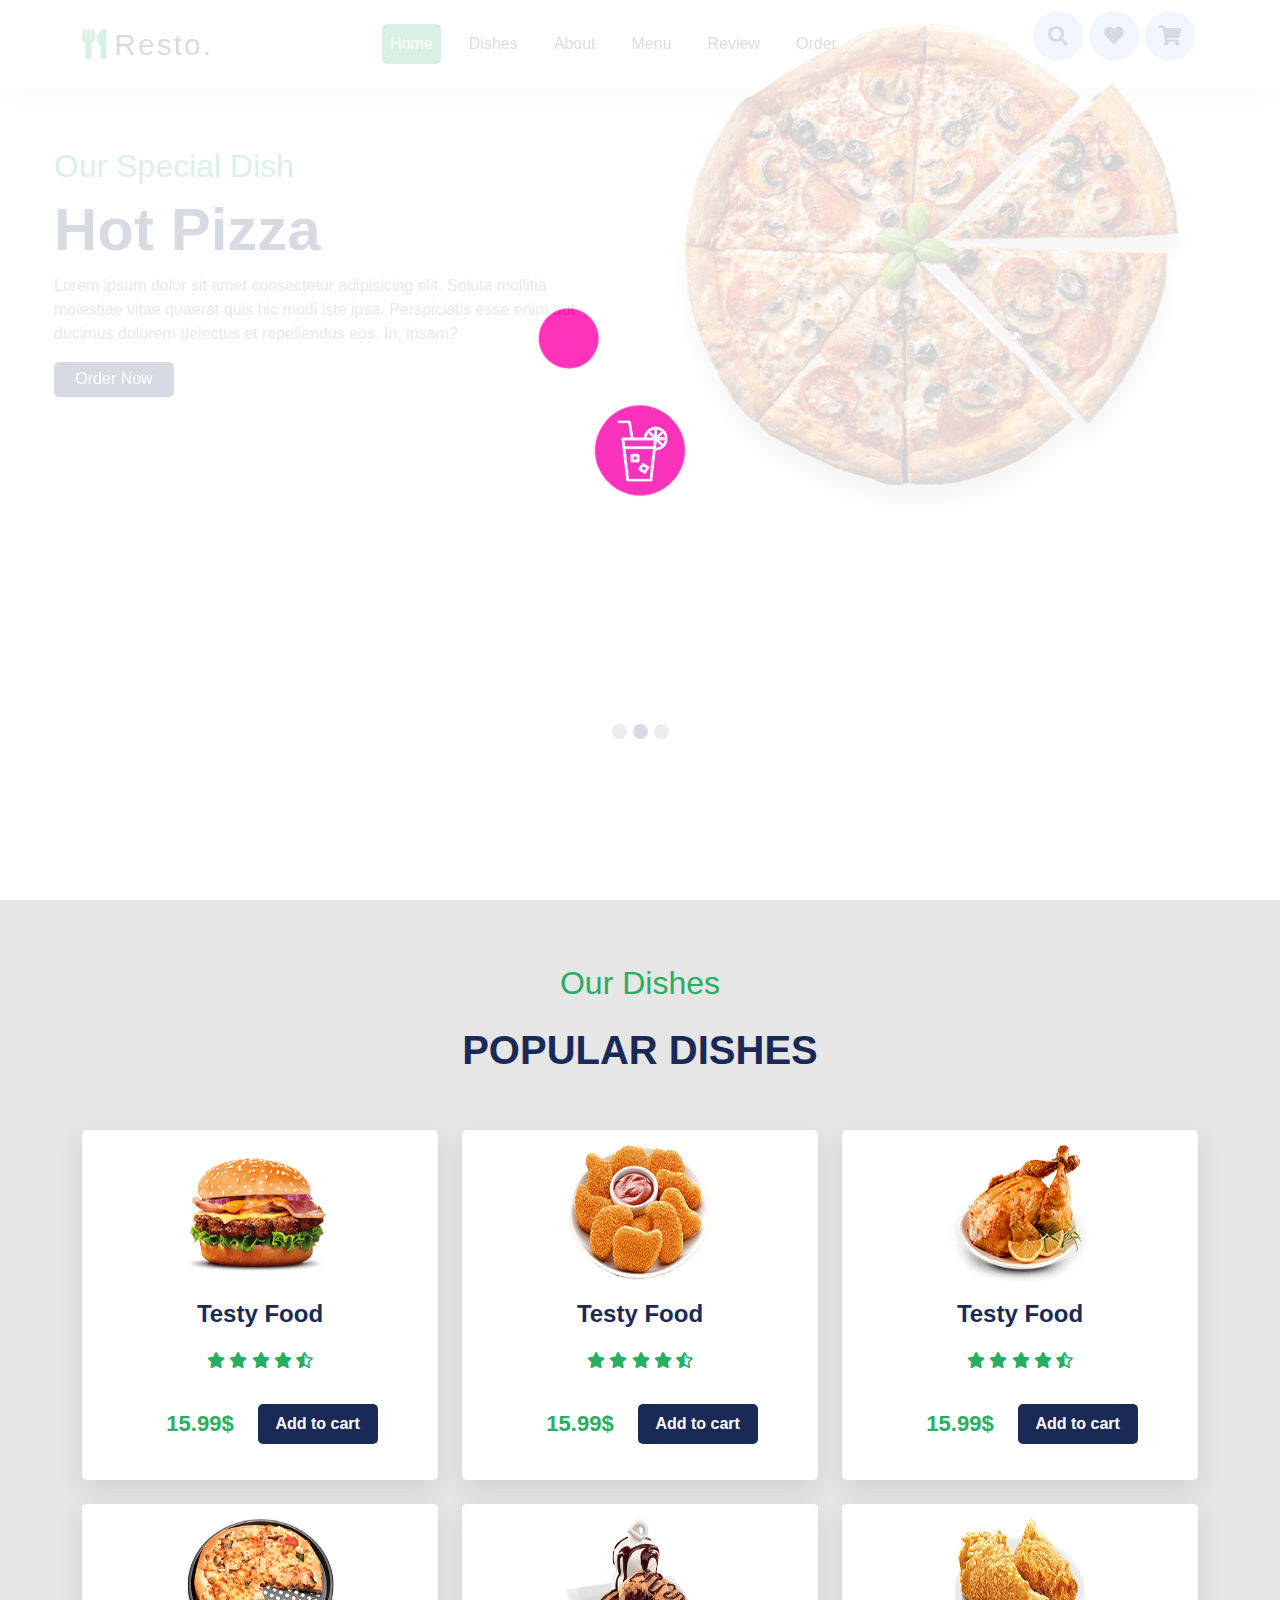
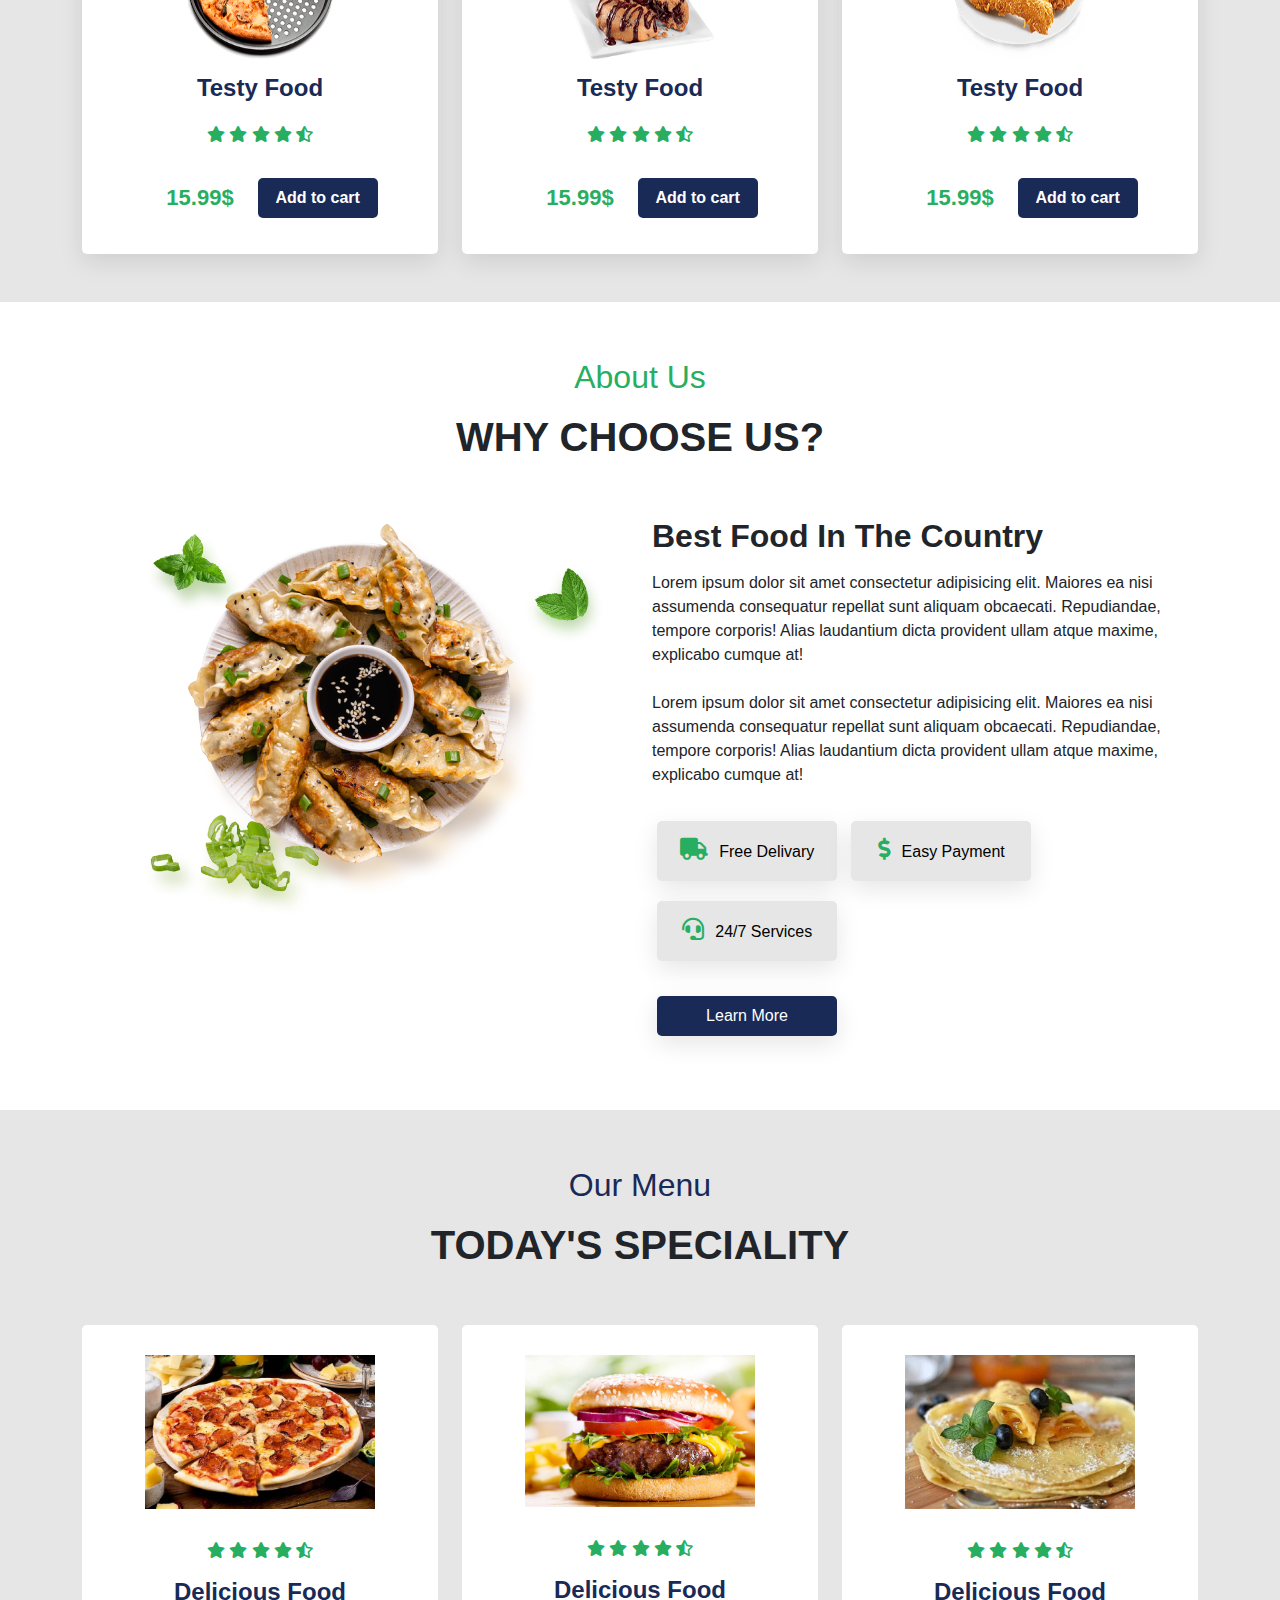
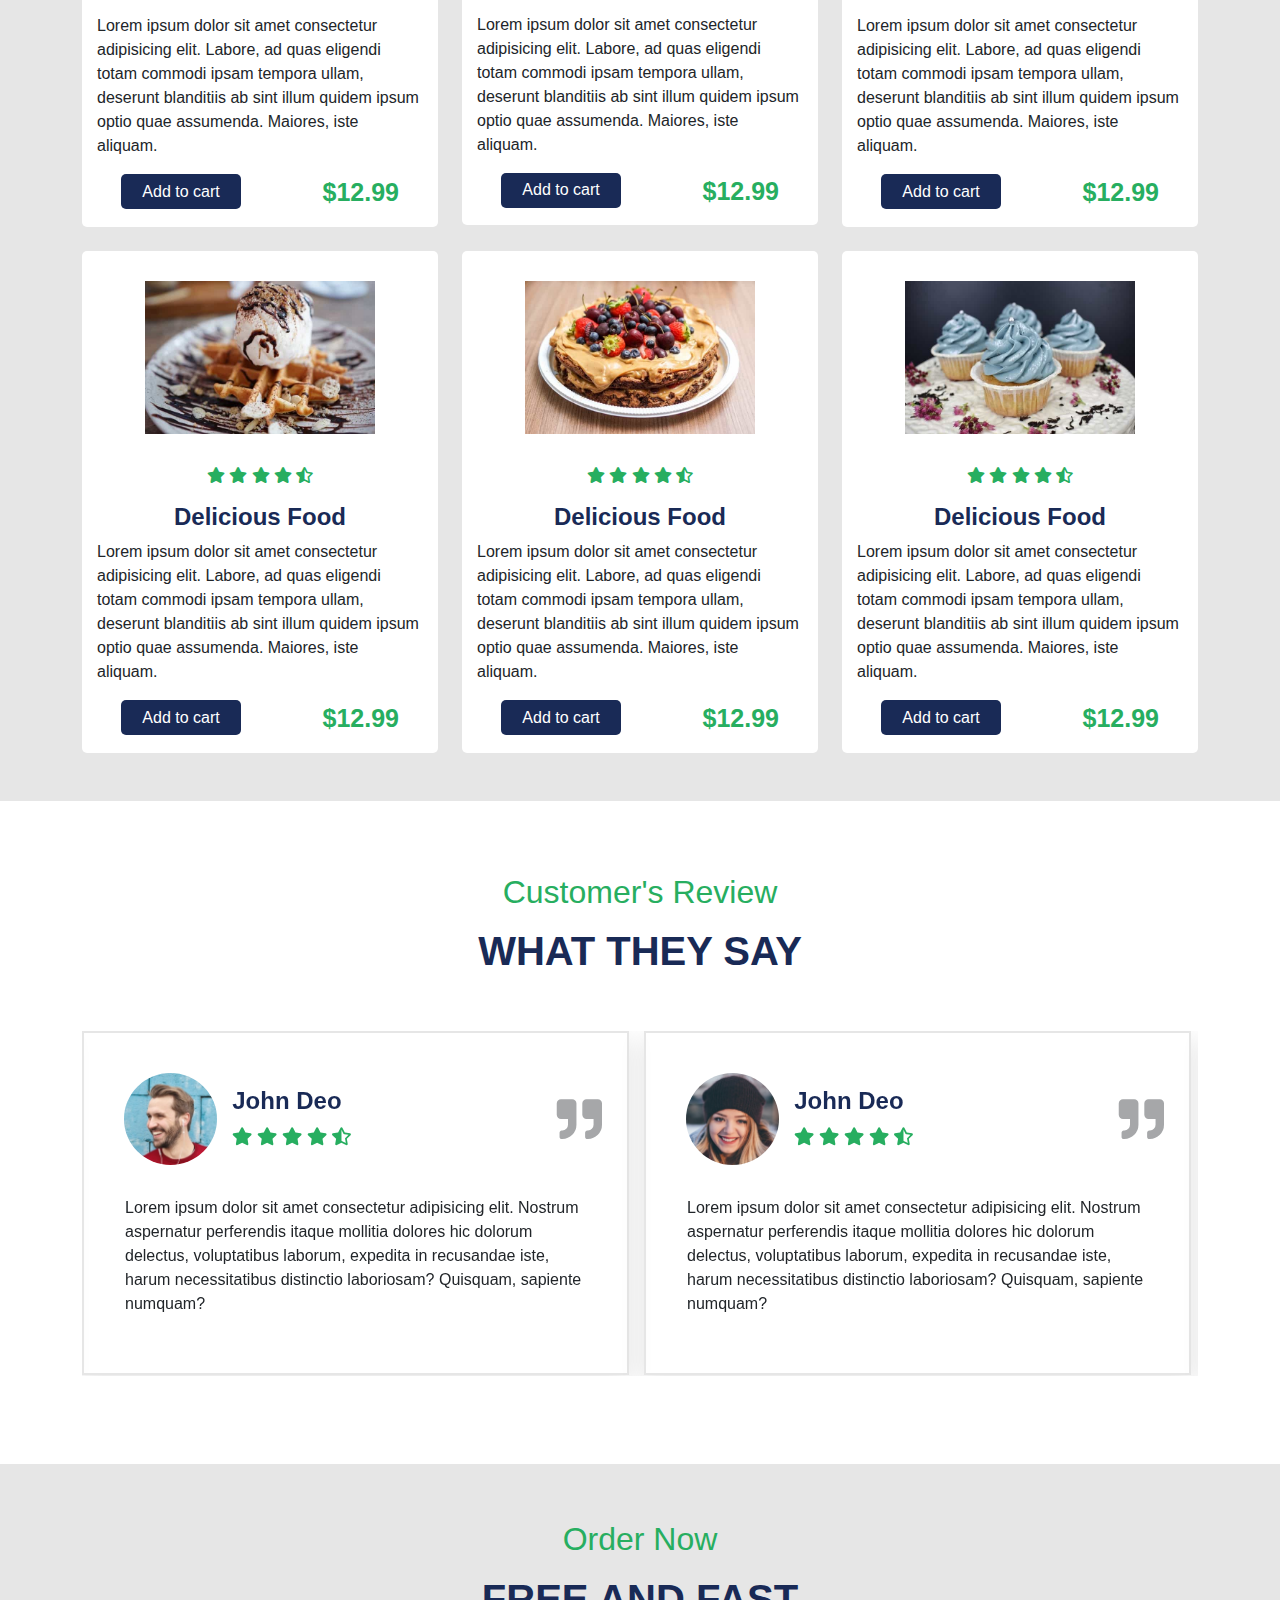
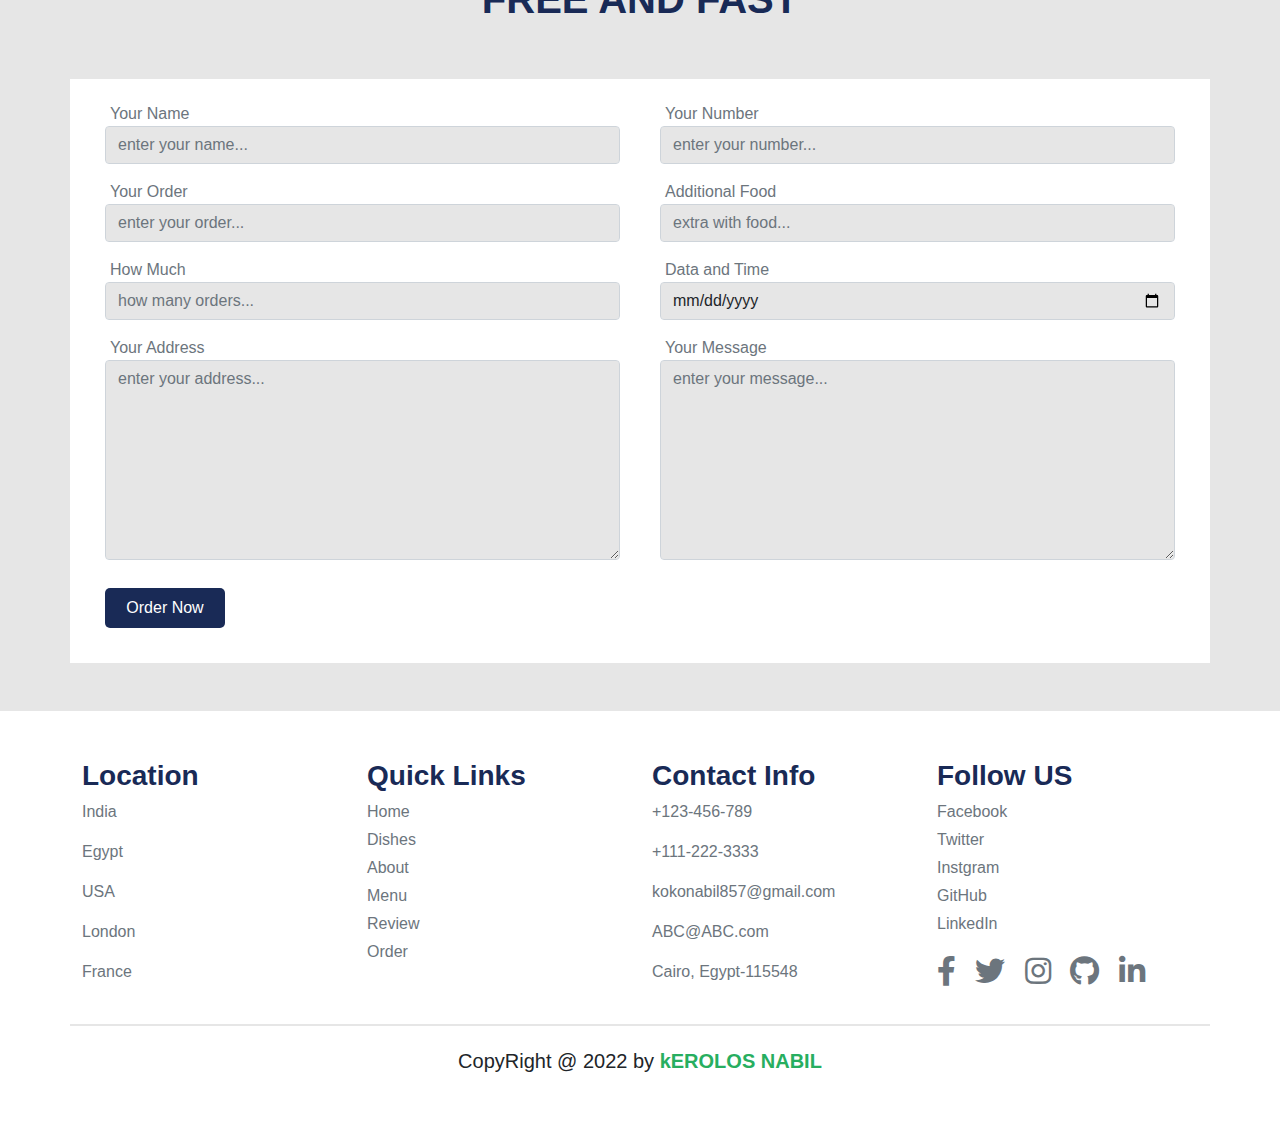
<file: index.html>
<!DOCTYPE html>
<html lang="en">
  <head>
    <meta charset="UTF-8" />
    <meta http-equiv="X-UA-Compatible" content="IE=edge" />
    <meta name="viewport" content="width=device-width, initial-scale=1.0" />
    <title>Resto</title>
    <!-- FavIcon -->
    <link rel="shortcut icon" href="images/favIcon.png" type="image/x-icon" />
    <!-- Bootstrap -->
    <link rel="stylesheet" href="css/bootstrap.css" />
    <!-- Owl Carousel -->
    <link rel="stylesheet" href="css/owl.carousel.min.css" />
    <link rel="stylesheet" href="css/owl.theme.default.css" />
    <!-- Font Awesome -->
    <link rel="stylesheet" href="css/all.css" />
    <!-- My css -->
    <link rel="stylesheet" href="css/style.css" />
  </head>
  <body>
    <!-- Loading Page -->
    <div class="loadingPage">
      <img src="images/loader.gif" alt="loader" />
    </div>
    <!-- Search Area -->
    <div class="search">
      <div class="alert alert-danger d-none">
        <i class="fas fa-exclamation-triangle"></i>
        <p>You should enter your favouirt food</p>
      </div>
      <input type="text" class="form-control" id="searchInput" />
      <span id="close"><i class="fas fa-times"></i></span>
      <a class="text-decoration-none"
        ><i class="fas fa-search" id="searchButton"></i
      ></a>
    </div>
    <!-- Start Navbar Area -->
    <nav class="navbar navbar-expand-lg navbar-light">
      <div class="container">
        <a class="navbar-brand" href="#home">
          <i class="fas fa-utensils"></i>
          <span>Resto.</span>
        </a>
        <!-- == Icon menu for small screen ==  -->
        <button
          class="navbar-toggler"
          type="button"
          data-bs-toggle="collapse"
          data-bs-target="#navbarSupportedContent"
          aria-controls="navbarSupportedContent"
          aria-expanded="false"
          aria-label="Toggle navigation"
        >
          <span class="navbar-toggler-icon"></span>
          <span class="px-2">Menu</span>
        </button>
        <!-- == Menu == -->
        <div class="collapse navbar-collapse" id="navbarSupportedContent">
          <ul class="navbar-nav ms-auto mb-2 mb-lg-0">
            <li class="nav-item">
              <a class="nav-link active" aria-current="page" href="#home"
                >Home</a
              >
            </li>

            <li class="nav-item">
              <a class="nav-link" href="#dishes">Dishes</a>
            </li>

            <li class="nav-item">
              <a class="nav-link" href="#about">About</a>
            </li>

            <li class="nav-item">
              <a class="nav-link" href="#menu">Menu</a>
            </li>

            <li class="nav-item">
              <a class="nav-link" href="#review">Review</a>
            </li>

            <li class="nav-item">
              <a class="nav-link" href="#order">Order</a>
            </li>
          </ul>

          <!-- == Icons == -->
          <div class="icons ms-auto">
            <ul>
              <li>
                <i class="fas fa-search" id="search"></i>
              </li>
              <li>
                <i class="fas fa-heart"></i>
              </li>
              <li>
                <i class="fas fa-shopping-cart"></i>
              </li>
            </ul>
          </div>
        </div>
      </div>
    </nav>
    <!-- End Navbar Area -->
    <!-- ================================================================== -->

    <!-- Start Home Area -->
    <section id="home" class="w-100 vh-100">
      <div
        id="carouselExampleIndicators"
        class="carousel slide position-relative"
        data-bs-ride="carousel"
      >
        <!-- == carousel-indicators == -->
        <div class="carousel-indicators">
          <button
            type="button"
            data-bs-target="#carouselExampleIndicators"
            data-bs-slide-to="0"
            aria-current="true"
            aria-label="Slide 1"
          ></button>
          <button
            type="button"
            data-bs-target="#carouselExampleIndicators"
            data-bs-slide-to="1"
            class="active"
            aria-label="Slide 2"
          ></button>
          <button
            type="button"
            data-bs-target="#carouselExampleIndicators"
            data-bs-slide-to="2"
            aria-label="Slide 3"
          ></button>
        </div>

        <!-- == Home Content == -->
        <div class="carousel-inner">
          <div class="carousel-item p-4">
            <div class="row d-flex align-items-center">
              <div class="col-md-6">
                <div class="home-item">
                  <h4 class="h2">Our Special Dish</h4>
                  <h2>Fried Chichen</h2>
                  <p class="text-muted">
                    Lorem ipsum dolor sit amet consectetur adipisicing elit.
                    Soluta mollitia molestiae vitae quaerat quis hic modi iste
                    ipsa. Perspiciatis esse enim aut ducimus dolorem delectus et
                    repellendus eos. In, ipsam?
                  </p>
                  <a class="text-decoration-none" href="#order"><button>Order Now</button></a>
                </div>
              </div>

              <div class="col-md-6 me-auto">
                <div class="home-itemImage">
                  <img src="images/home-img-2.png" alt="home-img-2" />
                </div>
              </div>
            </div>
          </div>

          <div class="carousel-item p-4 active">
            <div class="row d-flex align-items-center">
              <div class="col-md-6">
                <div class="home-item">
                  <h4 class="h2">Our Special Dish</h4>
                  <h2>Hot Pizza</h2>
                  <p class="text-muted">
                    Lorem ipsum dolor sit amet consectetur adipisicing elit.
                    Soluta mollitia molestiae vitae quaerat quis hic modi iste
                    ipsa. Perspiciatis esse enim aut ducimus dolorem delectus et
                    repellendus eos. In, ipsam?
                  </p>
                  <a class="text-decoration-none" href="#order"><button>Order Now</button></a>
                </div>
              </div>

              <div class="col-md-6 me-auto">
                <div class="home-itemImage">
                  <img src="images/home-img-3.png" alt="home-img-2" />
                </div>
              </div>
            </div>
          </div>

          <div class="carousel-item p-3">
            <div class="row d-flex align-items-center">
              <div class="col-md-6">
                <div class="home-item">
                  <h4 class="h2">Our Special Dish</h4>
                  <h2>Spicy Noodles</h2>
                  <p class="text-muted">
                    Lorem ipsum dolor sit amet consectetur adipisicing elit.
                    Soluta mollitia molestiae vitae quaerat quis hic modi iste
                    ipsa. Perspiciatis esse enim aut ducimus dolorem delectus et
                    repellendus eos. In, ipsam?
                  </p>
                  <a class="text-decoration-none" href="#order"><button>Order Now</button></a>
                </div>
              </div>

              <div class="col-md-6 me-auto">
                <div class="home-itemImage">
                  <img src="images/home-img-1.png" alt="home-img-2" />
                </div>
              </div>
            </div>
          </div>
        </div>
      </div>
    </section>
    <!-- End Home Area -->
    <!-- ================================================================== -->

    <!-- Start Dishes Area  -->
    <section id="dishes" class="p-5">
      <h3 class="p-3 h2">Our Dishes</h3>
      <h4 class="h1 fw-bold pb-5">POPULAR DISHES</h4>

      <div class="container">
        <div class="row g-4">
          <div class="col-md-4">
            <div class="dishes-item position-relative">
              <div class="love-see-Icons">
                <span class="eye"><i class="fas fa-eye"></i></span>
                <span class="heart"><i class="fas fa-heart"></i></span>
              </div>

              <img src="images/dish-1.png" class="w-50" alt="dish-1" />
              <h4 class="fw-bold">Testy Food</h4>
              <div class="star-icons">
                <i class="fas fa-star"></i>
                <i class="fas fa-star"></i>
                <i class="fas fa-star"></i>
                <i class="fas fa-star"></i>
                <i class="fas fa-star-half-alt"></i>
              </div>

              <div
                class="price d-flex justify-content-center align-items-center"
              >
                <p class="p-4 my-auto">15.99$</p>
                <button>Add to cart</button>
              </div>
            </div>
          </div>

          <div class="col-md-4">
            <div class="dishes-item position-relative">
              <div class="love-see-Icons">
                <span class="eye"><i class="fas fa-eye"></i></span>
                <span class="heart"><i class="fas fa-heart"></i></span>
              </div>

              <img src="images/dish-2.png" class="w-50" alt="dish-1" />
              <h4 class="fw-bold">Testy Food</h4>
              <div class="star-icons">
                <i class="fas fa-star"></i>
                <i class="fas fa-star"></i>
                <i class="fas fa-star"></i>
                <i class="fas fa-star"></i>
                <i class="fas fa-star-half-alt"></i>
              </div>

              <div
                class="price d-flex justify-content-center align-items-center"
              >
                <p class="p-4 my-auto">15.99$</p>
                <button>Add to cart</button>
              </div>
            </div>
          </div>

          <div class="col-md-4">
            <div class="dishes-item position-relative">
              <div class="love-see-Icons">
                <span class="eye"><i class="fas fa-eye"></i></span>
                <span class="heart"><i class="fas fa-heart"></i></span>
              </div>

              <img src="images/dish-3.png" class="w-50" alt="dish-1" />
              <h4 class="fw-bold">Testy Food</h4>
              <div class="star-icons">
                <i class="fas fa-star"></i>
                <i class="fas fa-star"></i>
                <i class="fas fa-star"></i>
                <i class="fas fa-star"></i>
                <i class="fas fa-star-half-alt"></i>
              </div>

              <div
                class="price d-flex justify-content-center align-items-center"
              >
                <p class="p-4 my-auto">15.99$</p>
                <button>Add to cart</button>
              </div>
            </div>
          </div>

          <div class="col-md-4">
            <div class="dishes-item position-relative">
              <div class="love-see-Icons">
                <span class="eye"><i class="fas fa-eye"></i></span>
                <span class="heart"><i class="fas fa-heart"></i></span>
              </div>

              <img src="images/dish-4.png" class="w-50" alt="dish-1" />
              <h4 class="fw-bold">Testy Food</h4>
              <div class="star-icons">
                <i class="fas fa-star"></i>
                <i class="fas fa-star"></i>
                <i class="fas fa-star"></i>
                <i class="fas fa-star"></i>
                <i class="fas fa-star-half-alt"></i>
              </div>

              <div
                class="price d-flex justify-content-center align-items-center"
              >
                <p class="p-4 my-auto">15.99$</p>
                <button>Add to cart</button>
              </div>
            </div>
          </div>

          <div class="col-md-4">
            <div class="dishes-item position-relative">
              <div class="love-see-Icons">
                <span class="eye"><i class="fas fa-eye"></i></span>
                <span class="heart"><i class="fas fa-heart"></i></span>
              </div>

              <img src="images/dish-5.png" class="w-50" alt="dish-1" />
              <h4 class="fw-bold">Testy Food</h4>
              <div class="star-icons">
                <i class="fas fa-star"></i>
                <i class="fas fa-star"></i>
                <i class="fas fa-star"></i>
                <i class="fas fa-star"></i>
                <i class="fas fa-star-half-alt"></i>
              </div>

              <div
                class="price d-flex justify-content-center align-items-center"
              >
                <p class="p-4 my-auto">15.99$</p>
                <button>Add to cart</button>
              </div>
            </div>
          </div>

          <div class="col-md-4">
            <div class="dishes-item position-relative">
              <div class="love-see-Icons">
                <span class="eye"><i class="fas fa-eye"></i></span>
                <span class="heart"><i class="fas fa-heart"></i></span>
              </div>

              <img src="images/dish-6.png" class="w-50" alt="dish-1" />
              <h4 class="fw-bold">Testy Food</h4>
              <div class="star-icons">
                <i class="fas fa-star"></i>
                <i class="fas fa-star"></i>
                <i class="fas fa-star"></i>
                <i class="fas fa-star"></i>
                <i class="fas fa-star-half-alt"></i>
              </div>

              <div
                class="price d-flex justify-content-center align-items-center"
              >
                <p class="p-4 my-auto">15.99$</p>
                <button>Add to cart</button>
              </div>
            </div>
          </div>
        </div>
      </div>
    </section>
    <!-- End Dishes Area  -->
    <!-- ================================================================== -->

    <!-- Start About Area -->
    <section id="about" class="p-5 mb-3">
      <div class="container text-center">
        <h3 class="p-2 h2">About Us</h3>
        <h4 class="h1 fw-bold pb-5">WHY CHOOSE US?</h4>

        <div class="row">
          <div class="col-md-6">
            <div class="about-img">
              <img src="images/about-img.png" class="w-100" alt="" />
            </div>
          </div>

          <div class="col-md-6">
            <div class="about-content text-start">
              <h4 class="h2 fw-bold pb-2">Best Food In The Country</h4>
              <p class="pb-2">
                Lorem ipsum dolor sit amet consectetur adipisicing elit. Maiores
                ea nisi assumenda consequatur repellat sunt aliquam obcaecati.
                Repudiandae, tempore corporis! Alias laudantium dicta provident
                ullam atque maxime, explicabo cumque at!
              </p>
              <p class="pb-2">
                Lorem ipsum dolor sit amet consectetur adipisicing elit. Maiores
                ea nisi assumenda consequatur repellat sunt aliquam obcaecati.
                Repudiandae, tempore corporis! Alias laudantium dicta provident
                ullam atque maxime, explicabo cumque at!
              </p>

              <div class="buttons">
                <button><i class="fas fa-truck"></i> Free Delivary</button>
                <button><i class="fas fa-dollar-sign"></i> Easy Payment</button>
                <button><i class="fas fa-headset"></i> 24/7 Services</button>
              </div>

              <div class="learnMore">
                <button id="learnMore">Learn More</button>
              </div>
            </div>
          </div>
        </div>
      </div>
    </section>
    <!-- End About Area -->
    <!-- ================================================================== -->

    <!-- Start Menu Area -->
    <section id="menu" class="p-5 mb-3">
      <div class="container">
        <div class="text-center">
          <h3 class="p-2 h2">Our Menu</h3>
          <h4 class="h1 fw-bold pb-5">TODAY'S SPECIALITY</h4>
        </div>

        <div class="row g-4">
          <div class="col-md-4">
            <div class="menu-item position-relative">
              <span class="heart position-absolute"
                ><i class="fas fa-heart"></i
              ></span>

              <img src="images/menu-1.jpg" alt="menu-1" />

              <div class="star-icons">
                <i class="fas fa-star"></i>
                <i class="fas fa-star"></i>
                <i class="fas fa-star"></i>
                <i class="fas fa-star"></i>
                <i class="fas fa-star-half-alt"></i>
              </div>
              <h4>Delicious Food</h4>
              <p class="text-start">
                Lorem ipsum dolor sit amet consectetur adipisicing elit. Labore,
                ad quas eligendi totam commodi ipsam tempora ullam, deserunt
                blanditiis ab sint illum quidem ipsum optio quae assumenda.
                Maiores, iste aliquam.
              </p>

              <div class="menu-innter d-flex justify-content-between container">
                <button>Add to cart</button>
                <span>$12.99</span>
              </div>
            </div>
          </div>

          <div class="col-md-4">
            <div class="menu-item position-relative">
              <span class="heart position-absolute"
                ><i class="fas fa-heart"></i
              ></span>

              <img src="images/menu-2.jpg" alt="menu-1" />

              <div class="star-icons">
                <i class="fas fa-star"></i>
                <i class="fas fa-star"></i>
                <i class="fas fa-star"></i>
                <i class="fas fa-star"></i>
                <i class="fas fa-star-half-alt"></i>
              </div>
              <h4>Delicious Food</h4>
              <p class="text-start">
                Lorem ipsum dolor sit amet consectetur adipisicing elit. Labore,
                ad quas eligendi totam commodi ipsam tempora ullam, deserunt
                blanditiis ab sint illum quidem ipsum optio quae assumenda.
                Maiores, iste aliquam.
              </p>

              <div class="menu-innter d-flex justify-content-between container">
                <button>Add to cart</button>
                <span>$12.99</span>
              </div>
            </div>
          </div>

          <div class="col-md-4">
            <div class="menu-item position-relative">
              <span class="heart position-absolute"
                ><i class="fas fa-heart"></i
              ></span>

              <img src="images/menu-3.jpg" alt="menu-1" />

              <div class="star-icons">
                <i class="fas fa-star"></i>
                <i class="fas fa-star"></i>
                <i class="fas fa-star"></i>
                <i class="fas fa-star"></i>
                <i class="fas fa-star-half-alt"></i>
              </div>
              <h4>Delicious Food</h4>
              <p class="text-start">
                Lorem ipsum dolor sit amet consectetur adipisicing elit. Labore,
                ad quas eligendi totam commodi ipsam tempora ullam, deserunt
                blanditiis ab sint illum quidem ipsum optio quae assumenda.
                Maiores, iste aliquam.
              </p>

              <div class="menu-innter d-flex justify-content-between container">
                <button>Add to cart</button>
                <span>$12.99</span>
              </div>
            </div>
          </div>

          <div class="col-md-4">
            <div class="menu-item position-relative">
              <span class="heart position-absolute"
                ><i class="fas fa-heart"></i
              ></span>

              <img src="images/menu-4.jpg" alt="menu-1" />

              <div class="star-icons">
                <i class="fas fa-star"></i>
                <i class="fas fa-star"></i>
                <i class="fas fa-star"></i>
                <i class="fas fa-star"></i>
                <i class="fas fa-star-half-alt"></i>
              </div>
              <h4>Delicious Food</h4>
              <p class="text-start">
                Lorem ipsum dolor sit amet consectetur adipisicing elit. Labore,
                ad quas eligendi totam commodi ipsam tempora ullam, deserunt
                blanditiis ab sint illum quidem ipsum optio quae assumenda.
                Maiores, iste aliquam.
              </p>

              <div class="menu-innter d-flex justify-content-between container">
                <button>Add to cart</button>
                <span>$12.99</span>
              </div>
            </div>
          </div>

          <div class="col-md-4">
            <div class="menu-item position-relative">
              <span class="heart position-absolute"
                ><i class="fas fa-heart"></i
              ></span>

              <img src="images/menu-5.jpg" alt="menu-1" />

              <div class="star-icons">
                <i class="fas fa-star"></i>
                <i class="fas fa-star"></i>
                <i class="fas fa-star"></i>
                <i class="fas fa-star"></i>
                <i class="fas fa-star-half-alt"></i>
              </div>
              <h4>Delicious Food</h4>
              <p class="text-start">
                Lorem ipsum dolor sit amet consectetur adipisicing elit. Labore,
                ad quas eligendi totam commodi ipsam tempora ullam, deserunt
                blanditiis ab sint illum quidem ipsum optio quae assumenda.
                Maiores, iste aliquam.
              </p>

              <div class="menu-innter d-flex justify-content-between container">
                <button>Add to cart</button>
                <span>$12.99</span>
              </div>
            </div>
          </div>

          <div class="col-md-4">
            <div class="menu-item position-relative">
              <span class="heart position-absolute"
                ><i class="fas fa-heart"></i
              ></span>

              <img src="images/menu-6.jpg" alt="menu-1" />

              <div class="star-icons">
                <i class="fas fa-star"></i>
                <i class="fas fa-star"></i>
                <i class="fas fa-star"></i>
                <i class="fas fa-star"></i>
                <i class="fas fa-star-half-alt"></i>
              </div>
              <h4>Delicious Food</h4>
              <p class="text-start">
                Lorem ipsum dolor sit amet consectetur adipisicing elit. Labore,
                ad quas eligendi totam commodi ipsam tempora ullam, deserunt
                blanditiis ab sint illum quidem ipsum optio quae assumenda.
                Maiores, iste aliquam.
              </p>

              <div class="menu-innter d-flex justify-content-between container">
                <button>Add to cart</button>
                <span>$12.99</span>
              </div>
            </div>
          </div>
        </div>
      </div>
    </section>
    <!-- End Menu Area -->
    <!-- ================================================================== -->

    <!-- Start Review Area -->
    <section id="review" class="p-5 mb-3">
      <div class="container">
        <div class="text-center">
          <h3 class="p-2 h2">Customer's Review</h3>
          <h4 class="h1 fw-bold pb-5">WHAT THEY SAY</h4>
        </div>

        <div class="owl-carousel">
          <div class="reviewer">
            <div
              class="review-header d-flex justify-content-center align-items-center"
            >
              <img src="images/pic-1.png" alt="pic-1" />
              <div class="innerHeader">
                <h4>John Deo</h4>
                <div class="star-icons">
                  <i class="fas fa-star"></i>
                  <i class="fas fa-star"></i>
                  <i class="fas fa-star"></i>
                  <i class="fas fa-star"></i>
                  <i class="fas fa-star-half-alt"></i>
                </div>
              </div>
              <i class="fas fa-quote-right ms-auto quote"></i>
            </div>
            <div class="p-3">
              <p>
                Lorem ipsum dolor sit amet consectetur adipisicing elit. Nostrum
                aspernatur perferendis itaque mollitia dolores hic dolorum
                delectus, voluptatibus laborum, expedita in recusandae iste,
                harum necessitatibus distinctio laboriosam? Quisquam, sapiente
                numquam?
              </p>
            </div>
          </div>

          <div class="reviewer">
            <div
              class="review-header d-flex justify-content-center align-items-center"
            >
              <img src="images/pic-2.png" alt="pic-1" />
              <div class="innerHeader">
                <h4>John Deo</h4>
                <div class="star-icons">
                  <i class="fas fa-star"></i>
                  <i class="fas fa-star"></i>
                  <i class="fas fa-star"></i>
                  <i class="fas fa-star"></i>
                  <i class="fas fa-star-half-alt"></i>
                </div>
              </div>
              <i class="fas fa-quote-right ms-auto quote"></i>
            </div>
            <div class="p-3">
              <p>
                Lorem ipsum dolor sit amet consectetur adipisicing elit. Nostrum
                aspernatur perferendis itaque mollitia dolores hic dolorum
                delectus, voluptatibus laborum, expedita in recusandae iste,
                harum necessitatibus distinctio laboriosam? Quisquam, sapiente
                numquam?
              </p>
            </div>
          </div>

          <div class="reviewer">
            <div
              class="review-header d-flex justify-content-center align-items-center"
            >
              <img src="images/pic-3.png" alt="pic-1" />
              <div class="innerHeader">
                <h4>John Deo</h4>
                <div class="star-icons">
                  <i class="fas fa-star"></i>
                  <i class="fas fa-star"></i>
                  <i class="fas fa-star"></i>
                  <i class="fas fa-star"></i>
                  <i class="fas fa-star-half-alt"></i>
                </div>
              </div>
              <i class="fas fa-quote-right ms-auto quote"></i>
            </div>
            <div class="p-3">
              <p>
                Lorem ipsum dolor sit amet consectetur adipisicing elit. Nostrum
                aspernatur perferendis itaque mollitia dolores hic dolorum
                delectus, voluptatibus laborum, expedita in recusandae iste,
                harum necessitatibus distinctio laboriosam? Quisquam, sapiente
                numquam?
              </p>
            </div>
          </div>

          <div class="reviewer">
            <div
              class="review-header d-flex justify-content-center align-items-center"
            >
              <img src="images/pic-4.png" alt="pic-1" />
              <div class="innerHeader">
                <h4>John Deo</h4>
                <div class="star-icons">
                  <i class="fas fa-star"></i>
                  <i class="fas fa-star"></i>
                  <i class="fas fa-star"></i>
                  <i class="fas fa-star"></i>
                  <i class="fas fa-star-half-alt"></i>
                </div>
              </div>
              <i class="fas fa-quote-right ms-auto quote"></i>
            </div>
            <div class="p-3">
              <p>
                Lorem ipsum dolor sit amet consectetur adipisicing elit. Nostrum
                aspernatur perferendis itaque mollitia dolores hic dolorum
                delectus, voluptatibus laborum, expedita in recusandae iste,
                harum necessitatibus distinctio laboriosam? Quisquam, sapiente
                numquam?
              </p>
            </div>
          </div>

          <div class="reviewer">
            <div
              class="review-header d-flex justify-content-center align-items-center"
            >
              <img src="images/pic-5.jpg" alt="pic-1" />
              <div class="innerHeader">
                <h4>John Deo</h4>
                <div class="star-icons">
                  <i class="fas fa-star"></i>
                  <i class="fas fa-star"></i>
                  <i class="fas fa-star"></i>
                  <i class="fas fa-star"></i>
                  <i class="fas fa-star-half-alt"></i>
                </div>
              </div>
              <i class="fas fa-quote-right ms-auto quote"></i>
            </div>
            <div class="p-3">
              <p>
                Lorem ipsum dolor sit amet consectetur adipisicing elit. Nostrum
                aspernatur perferendis itaque mollitia dolores hic dolorum
                delectus, voluptatibus laborum, expedita in recusandae iste,
                harum necessitatibus distinctio laboriosam? Quisquam, sapiente
                numquam?
              </p>
            </div>
          </div>

          <div class="reviewer">
            <div
              class="review-header d-flex justify-content-center align-items-center"
            >
              <img src="images/pic-6.jpg" alt="pic-1" />
              <div class="innerHeader">
                <h4>John Deo</h4>
                <div class="star-icons">
                  <i class="fas fa-star"></i>
                  <i class="fas fa-star"></i>
                  <i class="fas fa-star"></i>
                  <i class="fas fa-star"></i>
                  <i class="fas fa-star-half-alt"></i>
                </div>
              </div>
              <i class="fas fa-quote-right ms-auto quote"></i>
            </div>
            <div class="p-3">
              <p>
                Lorem ipsum dolor sit amet consectetur adipisicing elit. Nostrum
                aspernatur perferendis itaque mollitia dolores hic dolorum
                delectus, voluptatibus laborum, expedita in recusandae iste,
                harum necessitatibus distinctio laboriosam? Quisquam, sapiente
                numquam?
              </p>
            </div>
          </div>
        </div>
      </div>
    </section>
    <!-- End Review Area -->
    <!-- ================================================================== -->

    <!-- Start Order-Now Area -->
    <section id="order" class="p-5">
      <div class="container">
        <div class="text-center">
          <h3 class="p-2 h2">Order Now</h3>
          <h4 class="h1 fw-bold pb-5">FREE AND FAST</h4>
        </div>

        <div class="row formOrder">
          <div class="col-md-6">
            <div class="order-details">
              <div class="p-2">
                <label for="user_name" class="text-muted">Your Name</label>
                <input
                  type="text"
                  id="user_name"
                  class="form-control"
                  placeholder="enter your name..."
                />
              </div>

              <div class="p-2">
                <label for="user_order" class="text-muted">Your Order</label>
                <input
                  type="text"
                  id="user_order"
                  class="form-control"
                  placeholder="enter your order..."
                />
              </div>

              <div class="p-2">
                <label for="user_orders" class="text-muted">How Much</label>
                <input
                  type="text"
                  id="user_orders"
                  class="form-control"
                  placeholder="how many orders..."
                />
              </div>

              <div class="p-2">
                <label for="user_address" class="text-muted"
                  >Your Address</label
                >
                <textarea
                  id="user_address"
                  class="form-control"
                  placeholder="enter your address..."
                ></textarea>
              </div>
            </div>
          </div>

          <div class="col-md-6">
            <div class="order-details">
              <div class="p-2">
                <label for="user_number" class="text-muted">Your Number</label>
                <input
                  type="text"
                  id="user_number"
                  class="form-control"
                  placeholder="enter your number..."
                />
              </div>

              <div class="p-2">
                <label for="add_food" class="text-muted">Additional Food</label>
                <input
                  type="text"
                  id="add_food"
                  class="form-control"
                  placeholder="extra with food..."
                />
              </div>

              <div class="p-2">
                <label for="data_time" class="text-muted">Data and Time</label>
                <input
                  type="date"
                  id="data_time"
                  class="form-control"
                  placeholder="how many orders..."
                />
              </div>

              <div class="p-2">
                <label for="user_message" class="text-muted"
                  >Your Message</label
                >
                <textarea
                  id="user_message"
                  class="form-control"
                  placeholder="enter your message..."
                ></textarea>
              </div>
            </div>
          </div>
          <button>Order Now</button>
        </div>
      </div>
    </section>
    <!-- End Order-Now Area -->
    <!-- ================================================================== -->

    <!-- Start Footer Area -->
    <footer class="p-5">
      <div class="container pb-4">
        <div class="row">
          <div class="col-md-3">
            <div class="footerDetails">
              <h5 class="h3 fw-bold">Location</h5>
              <p class="text-muted">India</p>
              <p class="text-muted">Egypt</p>
              <p class="text-muted">USA</p>
              <p class="text-muted">London</p>
              <p class="text-muted">France</p>
            </div>
          </div>

          <div class="col-md-3">
            <div class="footerDetails">
              <h5 class="h3 fw-bold">Quick Links</h5>
              <div class="d-flex flex-column">
                <a href="#home" class="text-decoration-none pb-1 text-muted"
                  >Home</a
                >
                <a href="#dishes" class="text-decoration-none pb-1 text-muted"
                  >Dishes</a
                >
                <a href="#about" class="text-decoration-none pb-1 text-muted"
                  >About</a
                >
                <a href="#menu" class="text-decoration-none pb-1 text-muted"
                  >Menu</a
                >
                <a href="#review" class="text-decoration-none pb-1 text-muted"
                  >Review</a
                >
                <a href="#order" class="text-decoration-none pb-1 text-muted"
                  >Order</a
                >
              </div>
            </div>
          </div>

          <div class="col-md-3">
            <div class="footerDetails">
              <h5 class="h3 fw-bold">Contact Info</h5>
              <p class="text-muted">+123-456-789</p>
              <p class="text-muted">+111-222-3333</p>
              <p class="text-muted"> kokonabil857@gmail.com</p>
              <p class="text-muted">ABC@ABC.com</p>
              <p class="text-muted">Cairo, Egypt-115548</p>
            </div>
          </div>

          <div class="col-md-3">
            <div class="footerDetails">
              <h5 class="h3 fw-bold">Follow US</h5>
              <div class="d-flex flex-column">
                <a href="#" class="text-decoration-none pb-1 text-muted"
                  >Facebook
                </a>
                <a href="#" class="text-decoration-none pb-1 text-muted"
                  >Twitter</a
                >
                <a href="#" class="text-decoration-none pb-1 text-muted"
                  >Instgram
                </a>
                <a href="#" class="text-decoration-none pb-1 text-muted"
                  >GitHub
                </a>
                <a href="#" class="text-decoration-none pb-1 text-muted"
                  >LinkedIn</a
                >
              </div>
              <div class="pt-3 socialMediaIcons">
                <a class="text-muted" href=""
                  ><i class="fab fa-facebook-f"></i
                ></a>
                <a class="text-muted" href=""><i class="fab fa-twitter"></i></a>
                <a class="text-muted" href=""
                  ><i class="fab fa-instagram"></i
                ></a>
                <a class="text-muted" href=""><i class="fab fa-github"></i></a>
                <a class="text-muted" href=""
                  ><i class="fab fa-linkedin-in"></i
                ></a>
              </div>
            </div>
          </div>
        </div>
      </div>

      <div
        class="container d-flex justify-content-center align-items-center endFooter"
      >
        <p>CopyRight @ 2022 by <a href="#">kEROLOS NABIL</a></p>
      </div>
    </footer>
    <!-- End Footer Area -->
    <!-- ================================================================== -->

    <!-- Back to Home Icon -->
    <div id="backToHome">
      <a href="#home" class="text-decoration-none text-muted" id="backHomeIcon"
        ><i class="fas fa-arrow-circle-up"></i
      ></a>
    </div>
    <!-- ================================================================== -->

    <!-- BootStrap Bundel -->
    <script src="js/bootstrap.bundle.js"></script>
    <!-- jQuery -->
    <script src="js/jquery-3.6.0.min.js"></script>
    <!-- Owl Carousel -->
    <script src="js/owl.carousel.min.js"></script>
    <!-- My Script (JS) -->
    <script src="js/main.js"></script>
  </body>
</html>
</file>
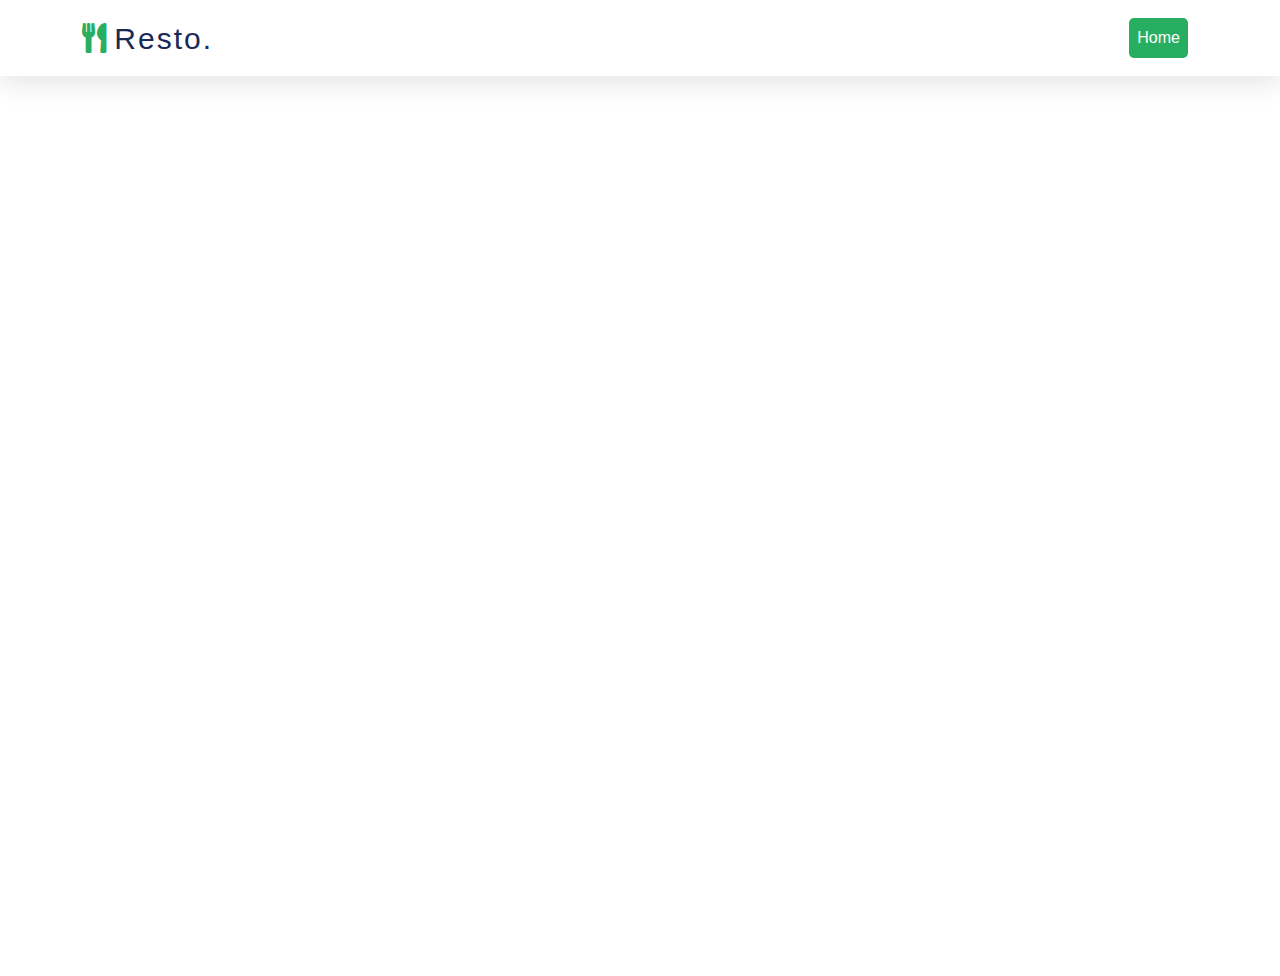
<file: food-details.html>
<!DOCTYPE html>
<html lang="en">
  <head>
    <meta charset="UTF-8" />
    <meta http-equiv="X-UA-Compatible" content="IE=edge" />
    <meta name="viewport" content="width=device-width, initial-scale=1.0" />
    <title>Food</title>
    <!-- FavIcon -->
    <link rel="shortcut icon" href="images/favIcon.png" type="image/x-icon" />
    <!-- Bootstrap -->
    <link rel="stylesheet" href="css/bootstrap.css" />
    <!-- Font Awesome -->
    <link rel="stylesheet" href="css/all.css" />
    <!-- My css -->
    <link rel="stylesheet" href="css/food-details.css" />
  </head>
  <body>
    <!-- Start Navbar Area -->
    <nav class="navbar navbar-expand-lg navbar-light">
      <div class="container">
        <a class="navbar-brand" href="index.html">
          <i class="fas fa-utensils"></i>
          <span>Resto.</span>
        </a>
        <!-- == Icon menu for small screen ==  -->
        <button
          class="navbar-toggler"
          type="button"
          data-bs-toggle="collapse"
          data-bs-target="#navbarSupportedContent"
          aria-controls="navbarSupportedContent"
          aria-expanded="false"
          aria-label="Toggle navigation"
        >
          <span class="navbar-toggler-icon"></span>
          <span class="px-2">Menu</span>
        </button>
        <!-- == Menu == -->
        <div class="collapse navbar-collapse" id="navbarSupportedContent">
          <ul class="navbar-nav ms-auto mb-2 mb-lg-0">
            <li class="nav-item">
              <a class="nav-link active" aria-current="page" href="index.html"
                >Home</a
              >
            </li>
          </ul>
        </div>
      </div>
    </nav>
    <!-- End Navbar Area -->

    <section class="p-5 w-100 vh-100">
      <div class="row pb-5" id="displayDetails">
        <!-- Display Food Details -->
      </div>
    </section>

    <!-- jQuery -->
    <script src="js/jquery-3.6.0.min.js"></script>
    <!-- My JS -->
    <script src="js/food-details.js"></script>
  </body>
</html>
</file>
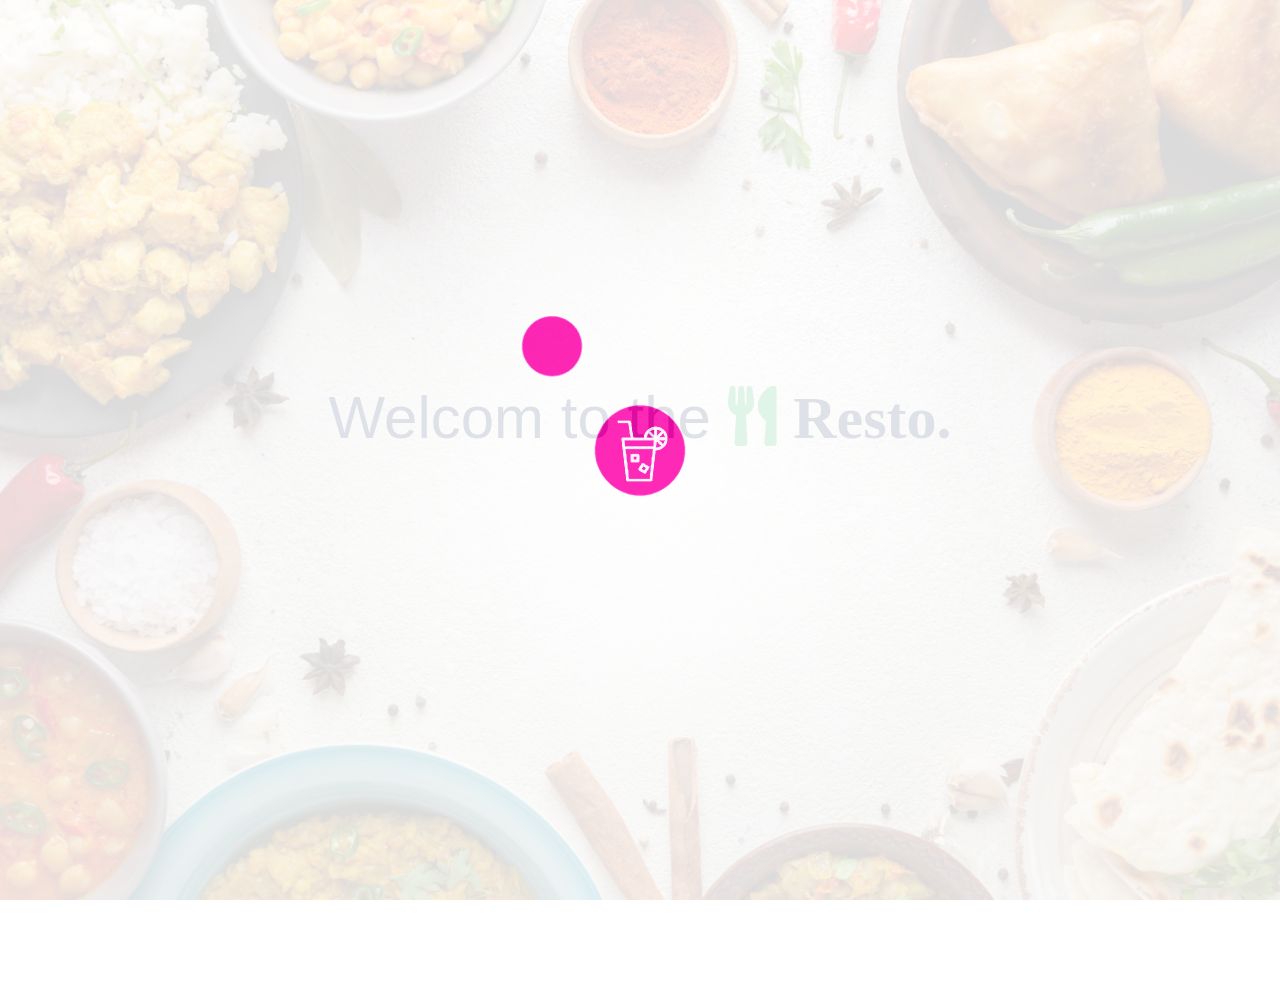
<file: food-window.html>
<!DOCTYPE html>
<html lang="en">
  <head>
    <meta charset="UTF-8" />
    <meta http-equiv="X-UA-Compatible" content="IE=edge" />
    <meta name="viewport" content="width=device-width, initial-scale=1.0" />
    <title>Food</title>
    <!-- FavIcon -->
    <link rel="shortcut icon" href="images/favIcon.png" type="image/x-icon" />
    <!-- Bootstrap -->
    <link rel="stylesheet" href="css/bootstrap.css" />
    <!-- Font Awesome -->
    <link rel="stylesheet" href="css/all.css" />
    <!-- My css -->
    <link rel="stylesheet" href="css/style-food-window.css" />
  </head>
  <body>
    <!-- Header Area -->
    <header class="d-flex justify-content-center align-items-center">
      <div class="welcomArea">
        <div>
          <h2>
            Welcom to the <i class="fas fa-utensils"></i>
            <span class="fa">Resto.</span>
          </h2>
          <h3 class="text-center pt-5 fw-bold fa-3x" id="menuTitle"></h3>
        </div>
      </div>
    </header>

    <!-- Food Area -->
    <section class="py-5" id="foodArea">
      <div class="container">
        <div class="row g-3" id="displayData">
          <!-- Display Data from Api -->
        </div>
      </div>
    </section>

    <!-- Loading Page -->
    <div class="loadingPage">
      <img src="images/loader.gif" alt="loader" />
    </div>

    <!-- jQuery -->
    <script src="js/jquery-3.6.0.min.js"></script>
    <!-- My JS -->
    <script src="js/food-window.js"></script>
  </body>
</html>
</file>
<file: css/style.css>
* {
  font-family: "Nunito", sans-serif;
}
:root {
  --green: #27ae60;
  --black: #192a56;
  --light-black: #afc6ff;
  --light-color: #666;
  --light-bgcolor: rgb(230, 230, 230);
  --light-navColorChenge: rgb(226, 226, 226);
  --box-shadow: 0 0.5rem 1.5rem rgba(0, 0, 0, 0.1);
}
body{
  overflow: hidden;
}
html{
  scroll-behavior: smooth;
}
/* Start Loading Page */
.loadingPage{
  position: fixed;
  top: 0%;
  bottom: 0%;
  left: 0%;
  right: 0%;
  display: flex;
  justify-content: center;
  align-items: center;
  background-color: white;
  z-index: 99999;
}
/* End Loading Page */

/* Search Area */
.search{
  position: fixed;
  top: 0%;
  bottom: 0%;
  left: 0%;
  right: 0%;
  background-color: rgba(0, 0, 0, 0.7);
  z-index: 999;
  display: none;
  justify-content: center;
  align-items: center;
}
.search .alert{
  position: absolute;
  top: 15%;
  left: 50%;
  transform: translateX(-50%);
}
.search input{
  width: 50%;
  background-color: transparent;
  border: none;
  border-bottom: 3px solid white !important;
  border-right: 3px solid white !important;
  font-weight: bold;
}
.search span{
  width: 60px;
  height: 60px;
  border-radius: 50%;
  background-color: var(--black);
  color: var(--green);
  font-size: 30px;
  font-weight: bold;
  display: flex;
  justify-content: center;
  align-items: center;
  position: absolute;
  top: 10%;
  right: 15%;
  cursor: pointer;
  transition: all 0.75s;
}
.search span:hover{
  color: white;
  background-color: var(--green);
}
.search .fa-search{
  font-size: 30px;
  color: var(--green);
  padding: 20px;
  width: 60px;
  height: 60px;
  background-color: white;
  border-radius: 10px;
  margin: 15px;
  display: flex;
  justify-content: center;
  align-items: center;
  cursor: pointer;
}
/* Start Navbar Area */
.navbar {
  position: fixed;
  top: 0%;
  right: 0%;
  left: 0%;
  z-index: 99;
  box-shadow: var(--box-shadow);
  background-color: transparent;
  transition: all 0.75s;
}
nav .navbar-brand {
  font-size: 30px;
}
nav .navbar-brand i {
  color: var(--green);
}
nav .navbar-brand span {
  color: var(--black);
  letter-spacing: 2px;
}
nav .collapse ul li {
  padding: 10px;
}
nav .collapse ul li a {
  color: var(--black) !important;
  background-color: transparent;
  border-radius: 5px;
  transition: all 0.75s ease;
}
nav .collapse ul li:hover a {
  background-color: var(--green);
  color: white !important;
}
nav .collapse ul li .active {
  background-color: var(--green);
  color: white !important;
}

/* == Icons == */
nav .icons ul {
  list-style: none;
  display: flex;
  justify-content: center;
  align-items: center;
}
nav .icons ul li {
  display: flex;
  justify-content: center;
  align-items: center;
  width: 50px;
  height: 50px;
  background-color: var(--light-black);
  border-radius: 50%;
  margin: 3px;
  cursor: pointer;
  transition: all 0.75s ease;
}
nav .icons i {
  font-size: 20px;
  color: var(--black);
  padding: 8px;
  transition: all 0.75s ease;
}
nav .icons ul li:hover {
  background-color: var(--green);
}
nav .icons ul li:hover i {
  color: white;
}

/* == Small Screen == */
@media screen and (max-width: 990px) {
  .navbar {
    padding: 0px 20px;
    text-align: center;
  }
  .navbar .navbar-nav {
    background-color: var(--light-bgcolor);
  }
}
/* End Navbar Area */

/* Start Home Area */
#home #carouselExampleIndicators {
  height: 85vh;
}
#home .carousel-indicators button {
  border-radius: 50%;
  width: 15px;
  height: 15px;
  background-color: var(--black);
}
#home .home-item {
  padding: 30px;
}
#home .home-item h4 {
  color: var(--green);
  font-weight: lighter;
}
#home .home-item h2 {
  color: var(--black);
  font-weight: bold;
  font-size: 60px;
}
#home .home-item button {
  width: 120px;
  height: 35px;
  background-color: var(--black);
  border: none;
  border-radius: 5px;
  color: white;
  transition: all 0.75s;
}
#home .home-item button:hover {
  background-color: var(--green);
  color: var(--black);
}
#home img {
  width: 90%;
  height: 80%;
  padding-left: 15px;
}

/* == Small Screen == */
@media screen and (max-width: 990px) {
  #home {
    margin-top: 30px;
  }
  .carousel-indicators {
    position: absolute;
    bottom: -25%;
  }
  #dishes {
 margin-top: 30px;
  }
}
/* End Home Area */

/* Start Dishes Area */
#dishes {
  background-color: var(--light-bgcolor);
  color: var(--black);
  text-align: center;
  padding: 25px 0px;
}
#dishes h3 {
  color: var(--green);
}
#dishes .dishes-item {
  overflow: hidden;
}
#dishes .dishes-item .love-see-Icons span {
  width: 40px;
  height: 40px;
  background-color: var(--light-bgcolor);
  opacity: 0.7;
  cursor: pointer;
  border-radius: 50%;
  display: flex;
  justify-content: center;
  align-items: center;
  font-size: 20px;
  transition: all 0.75s;
}
#dishes .dishes-item .love-see-Icons span:hover {
  opacity: 1;
}
#dishes .dishes-item .love-see-Icons .eye {
  position: absolute;
  left: -20%;
  top: 10px;
}
#dishes .dishes-item .love-see-Icons .heart {
  position: absolute;
  right: -20%;
  top: 10px;
}
#dishes .dishes-item:hover .eye {
  left: 15px;
}
#dishes .dishes-item:hover .heart {
  right: 15px;
}
#dishes .dishes-item {
  background-color: white;
  box-shadow: var(--box-shadow);
  border-radius: 5px;
  height: 350px;
}
#dishes .dishes-item img {
  width: 220px;
  height: 170px;
  padding: 15px;
  cursor: pointer;
}
#dishes .dishes-item .star-icons i {
  color: var(--green);
  padding: 15px 0px;
}
#dishes .dishes-item .price p {
  color: var(--green);
  font-weight: bold;
  font-size: 22px;
}
#dishes .dishes-item .price button {
  background-color: var(--black);
  border: none;
  border-radius: 5px;
  width: 120px;
  height: 40px;
  color: white;
  font-weight: bold;
  transition: all 0.75s;
}
#dishes .dishes-item .price button:hover {
  background-color: var(--green);
  color: var(--black);
  width: 135px;
}
/* End Dishes Area */

/* Strat About Area */
#about h3 {
  color: var(--green);
}
#about .about-content .buttons button,
#learnMore {
  width: 180px;
  height: 60px;
  border: none;
  border-radius: 5px;
  margin-right: 5px;
  margin: 10px 5px;
  transition: all 0.75s;
  box-shadow: var(--box-shadow);
  background-color: var(--light-bgcolor);
}
#about .about-content .buttons button i {
  font-size: 22px;
  padding-right: 7px;
  color: var(--green);
}
#about .about-content .buttons button:hover {
  background-color: var(--black);
  color: white;
}
#about .about-content #learnMore {
  margin-top: 25px;
  height: 40px;
  background-color: var(--black);
  color: white;
  transition: all 0.75s;
}
#about .about-content #learnMore:hover {
  background-color: var(--green);
  color: var(--black);
  font-weight: bold;
  width: 190px;
}

/* == Small Screen == */
@media screen and (max-width: 990px) {
  #about .buttons {
    text-align: center;
  }
  #about .learnMore {
    text-align: center;
  }
}
/* End About Area */

/* Start Menu Area */
#menu {
  background-color: var(--light-bgcolor);
}
#menu h3 {
  color: var(--green);
}
#menu h3 {
  color: var(--black);
}
#menu .menu-item {
  background-color: white;
  padding: 15px;
  text-align: center;
  border-radius: 5px;
  overflow: hidden;
}
#menu .menu-item .heart {
  width: 50px;
  height: 50px;
  background-color: var(--light-bgcolor);
  border-radius: 50%;
  display: flex;
  justify-content: center;
  align-items: center;
  font-size: 18px;
  opacity: 0.7;
  left: -20%;
  transition: all 0.75s;
  cursor: pointer;
}
#menu .menu-item:hover .heart {
  left: 15px;
  transform: rotate(360deg);
}
#menu .menu-item .heart:hover {
  opacity: 1;
  transform: scale(1.2);
  font-size: 20px;
}
#menu .menu-item img {
  width: 80%;
  height: 80%;
  border-radius: 2px;
  padding: 15px;
}
#menu .menu-item .star-icons {
  color: var(--green);
  padding: 15px 0px;
}
#menu .menu-item h4 {
  color: var(--black);
  font-weight: bold;
}
#menu .menu-item .menu-innter button {
  width: 120px;
  height: 35px;
  background-color: var(--black);
  color: white;
  border: none;
  border-radius: 5px;
  transition: all 0.75s;
}
#menu .menu-item .menu-innter button:hover {
  width: 135px;
  background-color: var(--green);
  color: var(--black);
  font-weight: bold;
}
#menu .menu-item .menu-innter span {
  color: var(--green);
  font-size: 25px;
  font-weight: bold;
}
/* End Menu Area */

/* Start Review Area */
#review h3 {
  color: var(--green);
}
#review h4 {
  color: var(--black);
}
#review .reviewer {
  border: solid 2px var(--light-bgcolor);
  padding: 25px;
  box-shadow: var(--box-shadow);
  margin-right: 7px;
}
#review .review-header img {
  width: 25%;
  border-radius: 50%;
  padding: 15px;
}
#review .review-header .innerHeader h4 {
  color: var(--black);
  font-weight: bold;
}
#review .review-header .innerHeader .star-icons {
  color: var(--green);
  font-size: 18px;
}
#review .review-header .fa-quote-right {
  font-size: 45px;
  opacity: 0.4;
}

/* End Review Area */

/* Start Order-Now Area */
#order {
  background-color: var(--light-bgcolor);
}
#order h3 {
  color: var(--green);
}
#order h4 {
  color: var(--black);
}
#order .formOrder {
  background-color: white;
  padding: 15px;
}
#order .formOrder label {
  padding-left: 5px;
}
#order .formOrder textarea {
  height: 200px;
}
#order .formOrder textarea,
#order .formOrder input {
  background-color: var(--light-bgcolor);
}
#order .formOrder button {
  width: 120px;
  height: 40px;
  background-color: var(--black);
  color: white;
  border-radius: 5px;
  border: none;
  margin: 20px;
  transition: all 1s;
}
#order .formOrder button:hover {
  color: var(--black);
  background-color: var(--green);
  width: 140px;
  font-weight: bold;
}
/* End Order-Now Area */

/* Start Footer Area */
footer .footerDetails h5 {
  color: var(--black);
}
footer .footerDetails p {
  cursor: pointer;
  transition: all 0.75s;
}
footer .footerDetails p:hover {
  color: var(--black) !important;
}
footer .footerDetails a {
  transition: all 0.75s;
}
footer .footerDetails a:hover {
  color: var(--black);
}
footer .footerDetails i {
  padding-right: 15px;
  transition: all 0.75s;
  font-size: 30px;
  cursor: pointer;
}
footer .footerDetails .socialMediaIcons a {
  text-decoration: none;
}
footer .footerDetails .fa-facebook-f:hover {
  color: blue;
}
footer .footerDetails .fa-twitter:hover {
  color: rgb(28, 134, 255);
}
footer .footerDetails .fa-instagram:hover {
  color: rgb(255, 103, 103);
}
footer .footerDetails .fa-github:hover {
  color: rgb(174, 0, 255);
}
footer .footerDetails .fa-linkedin-in:hover {
  color: rgb(0, 162, 255);
}

/* == Small Screen == */
@media screen and (max-width: 990px) {
  footer {
    text-align: center;
  }
  footer .footerDetails {
    padding-top: 15px;
  }
}

/* == End Footer == */
footer .endFooter {
  border-width: 75%;
  border-top: solid 2px var(--light-bgcolor);
}
footer .endFooter p {
  font-size: 20px;
  padding-top: 20px;
}
footer .endFooter p a {
  text-decoration: none;
  color: var(--green);
  font-weight: bold;
}
/* End Footer Area */

/* Back to Home */
#backToHome #backHomeIcon {
  display: none;
  transition: all 1s ease-in-out;
}
#backToHome #backHomeIcon {
  position: fixed;
  right: 3%;
  bottom: 5%;
  font-size: 45px;
  cursor: pointer;
  opacity: 0.5;
  transition: all 0.75s;
}
#backToHome #backHomeIcon:hover {
  color: var(--black);
  opacity: 1;
}
</file>
<file: css/food-details.css>
* {
    font-family: "Nunito", sans-serif;
  }
  :root {
    --green: #27ae60;
    --black: #192a56;
    --light-black: #afc6ff;
    --light-color: #666;
    --light-bgcolor: rgb(230, 230, 230);
    --light-navColorChenge: rgb(226, 226, 226);
    --box-shadow: 0 0.5rem 1.5rem rgba(0, 0, 0, 0.1);
  }

  /* Start Navbar Area */
.navbar {
    z-index: 99;
    box-shadow: var(--box-shadow);
    background-color: transparent;
    transition: all 0.75s;
  }
  nav .navbar-brand {
    font-size: 30px;
  }
  nav .navbar-brand i {
    color: var(--green);
  }
  nav .navbar-brand span {
    color: var(--black);
    letter-spacing: 2px;
  }
  nav .collapse ul li {
    padding: 10px;
  }
  nav .collapse ul li a {
    color: var(--black) !important;
    background-color: transparent;
    border-radius: 5px;
    transition: all 0.75s ease;
  }
  nav .collapse ul li:hover a {
    background-color: var(--green);
    color: white !important;
  }
  nav .collapse ul li .active {
    background-color: var(--green);
    color: white !important;
  }
  
  /* == Icons == */
  nav .icons ul {
    list-style: none;
    display: flex;
    justify-content: center;
    align-items: center;
  }
  nav .icons ul li {
    display: flex;
    justify-content: center;
    align-items: center;
    width: 50px;
    height: 50px;
    background-color: var(--light-black);
    border-radius: 50%;
    margin: 3px;
    cursor: pointer;
    transition: all 0.75s ease;
  }
  nav .icons i {
    font-size: 20px;
    color: var(--black);
    padding: 8px;
    transition: all 0.75s ease;
  }
  nav .icons ul li:hover {
    background-color: var(--green);
  }
  nav .icons ul li:hover i {
    color: white;
  }
  
  /* == Small Screen == */
  @media screen and (max-width: 990px) {
    .navbar {
      padding: 0px 20px;
      text-align: center;
    }
    .navbar .navbar-nav {
      background-color: var(--light-bgcolor);
    }
  }
  /* End Navbar Area */

  
/* Search Area */
.search{
    position: fixed;
    top: 0%;
    bottom: 0%;
    left: 0%;
    right: 0%;
    background-color: rgba(0, 0, 0, 0.7);
    z-index: 999;
    display: none;
    justify-content: center;
    align-items: center;
  }
  .search .alert{
    position: absolute;
    top: 15%;
    left: 50%;
    transform: translateX(-50%);
  }
  .search input{
    width: 50%;
    background-color: transparent;
    border: none;
    border-bottom: 3px solid white !important;
    border-right: 3px solid white !important;
    font-weight: bold;
  }
  .search span{
    width: 60px;
    height: 60px;
    border-radius: 50%;
    background-color: var(--black);
    color: var(--green);
    font-size: 30px;
    font-weight: bold;
    display: flex;
    justify-content: center;
    align-items: center;
    position: absolute;
    top: 10%;
    right: 15%;
    cursor: pointer;
    transition: all 0.75s;
  }
  .search span:hover{
    color: white;
    background-color: var(--green);
  }
  .search .fa-search{
    font-size: 30px;
    color: var(--green);
    padding: 20px;
    width: 60px;
    height: 60px;
    background-color: white;
    border-radius: 10px;
    margin: 15px;
    display: flex;
    justify-content: center;
    align-items: center;
    cursor: pointer;
  }
</file>
<file: css/style-food-window.css>
* {
  font-family: "Nunito", sans-serif;
}
:root {
  --green: #27ae60;
  --black: #192a56;
  --light-black: #afc6ff;
  --light-color: #666;
  --light-bgcolor: rgb(230, 230, 230);
  --light-navColorChenge: rgb(226, 226, 226);
  --box-shadow: 0 0.5rem 1.5rem rgba(0, 0, 0, 0.1);
}
body{
    overflow: hidden;
    transition: all 0.75s;
}

  /* Start Navbar Area */
  .navbar {
    z-index: 99;
    box-shadow: var(--box-shadow);
    background-color: transparent;
    transition: all 0.75s;
  }
  nav .navbar-brand {
    font-size: 30px;
  }
  nav .navbar-brand i {
    color: var(--green);
  }
  nav .navbar-brand span {
    color: var(--black);
    letter-spacing: 2px;
  }
  nav .collapse ul li {
    padding: 10px;
  }
  nav .collapse ul li a {
    color: var(--black) !important;
    background-color: transparent;
    border-radius: 5px;
    transition: all 0.75s ease;
  }
  nav .collapse ul li:hover a {
    background-color: var(--green);
    color: white !important;
  }
  nav .collapse ul li .active {
    background-color: var(--green);
    color: white !important;
  }
  
  /* == Icons == */
  nav .icons ul {
    list-style: none;
    display: flex;
    justify-content: center;
    align-items: center;
  }
  nav .icons ul li {
    display: flex;
    justify-content: center;
    align-items: center;
    width: 50px;
    height: 50px;
    background-color: var(--light-black);
    border-radius: 50%;
    margin: 3px;
    cursor: pointer;
    transition: all 0.75s ease;
  }
  nav .icons i {
    font-size: 20px;
    color: var(--black);
    padding: 8px;
    transition: all 0.75s ease;
  }
  nav .icons ul li:hover {
    background-color: var(--green);
  }
  nav .icons ul li:hover i {
    color: white;
  }
  
  /* == Small Screen == */
  @media screen and (max-width: 990px) {
    .navbar {
      padding: 0px 20px;
      text-align: center;
    }
    .navbar .navbar-nav {
      background-color: var(--light-bgcolor);
    }
  }
  /* End Navbar Area */

  
/* Search Area */
.search{
    position: fixed;
    top: 0%;
    bottom: 0%;
    left: 0%;
    right: 0%;
    background-color: rgba(0, 0, 0, 0.7);
    z-index: 999;
    display: none;
    justify-content: center;
    align-items: center;
  }
  .search .alert{
    position: absolute;
    top: 15%;
    left: 50%;
    transform: translateX(-50%);
  }
  .search input{
    width: 50%;
    background-color: transparent;
    border: none;
    border-bottom: 3px solid white !important;
    border-right: 3px solid white !important;
    font-weight: bold;
  }
  .search span{
    width: 60px;
    height: 60px;
    border-radius: 50%;
    background-color: var(--black);
    color: var(--green);
    font-size: 30px;
    font-weight: bold;
    display: flex;
    justify-content: center;
    align-items: center;
    position: absolute;
    top: 10%;
    right: 15%;
    cursor: pointer;
    transition: all 0.75s;
  }
  .search span:hover{
    color: white;
    background-color: var(--green);
  }
  .search .fa-search{
    font-size: 30px;
    color: var(--green);
    padding: 20px;
    width: 60px;
    height: 60px;
    background-color: white;
    border-radius: 10px;
    margin: 15px;
    display: flex;
    justify-content: center;
    align-items: center;
    cursor: pointer;
  }

  
/* Start Header Area */
header {
  background-image: url("../images/headerFood.jpg");
  background-position: center;
  background-size: cover;
  width: 100%;
  height: 100vh;
}
header .welcomArea {
  background-color: rgba(255, 255, 255, 0.7);
  width: 100%;
  border-radius: 5px;
  color: var(--black);
  font-size: 22px;
  position: relative;
}
header .welcomArea div {
  position: absolute;
  top: 50%;
  left: 50%;
  transform: translate(-50%,-50%);
}
header .welcomArea div h2{
    font-size: 60px;
}
header .welcomArea i {
  color: var(--green);
}
/* End Header Area */

/* Start Food Area */
section .col-md-3 .foodItem{
    text-align: center;
    border-radius: 5px;
    background-color: var(--light-bgcolor);
    padding: 15px;
    margin-left: 5px;
    height: 430px;
}
section .col-md-3 .foodItem img{
    object-fit: cover;
    object-position: center;
    height: 300px;
    border-radius:3px;
    cursor: pointer;
}
/* End Food Area */

/* Start Loading Page */
.loadingPage{
    position: fixed;
    top: 0%;
    bottom: 0%;
    left: 0%;
    right: 0%;
    display: flex;
    justify-content: center;
    align-items: center;
    background-color: white;
}
/* End Loading Page */
</file>
